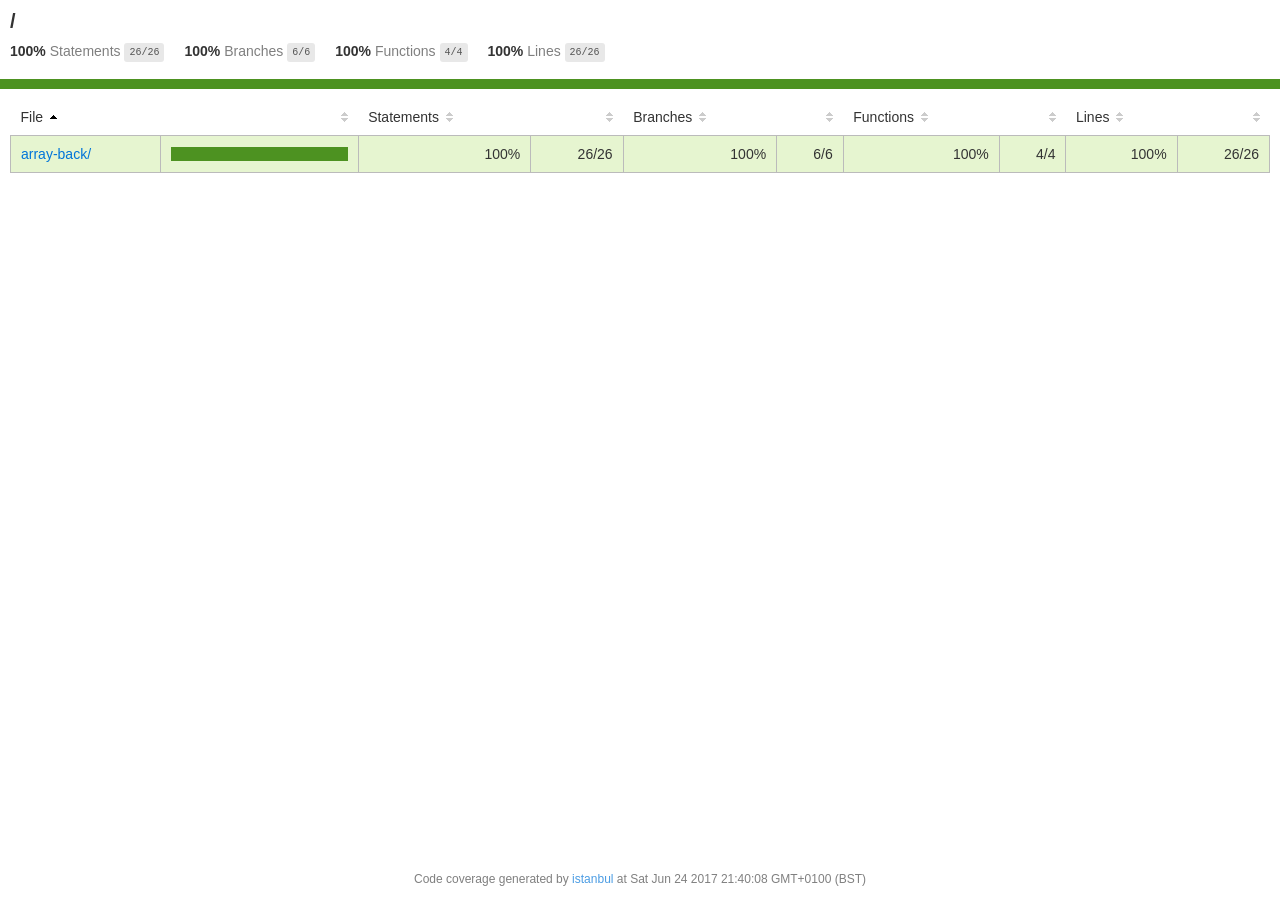
<file: frontend/node_modules/array-back/coverage/lcov-report/index.html>
<!doctype html>
<html lang="en">
<head>
    <title>Code coverage report for All files</title>
    <meta charset="utf-8" />
    <link rel="stylesheet" href="prettify.css" />
    <link rel="stylesheet" href="base.css" />
    <meta name="viewport" content="width=device-width, initial-scale=1">
    <style type='text/css'>
        .coverage-summary .sorter {
            background-image: url(sort-arrow-sprite.png);
        }
    </style>
</head>
<body>
<div class='wrapper'>
  <div class='pad1'>
    <h1>
      /
    </h1>
    <div class='clearfix'>
      <div class='fl pad1y space-right2'>
        <span class="strong">100% </span>
        <span class="quiet">Statements</span>
        <span class='fraction'>26/26</span>
      </div>
      <div class='fl pad1y space-right2'>
        <span class="strong">100% </span>
        <span class="quiet">Branches</span>
        <span class='fraction'>6/6</span>
      </div>
      <div class='fl pad1y space-right2'>
        <span class="strong">100% </span>
        <span class="quiet">Functions</span>
        <span class='fraction'>4/4</span>
      </div>
      <div class='fl pad1y space-right2'>
        <span class="strong">100% </span>
        <span class="quiet">Lines</span>
        <span class='fraction'>26/26</span>
      </div>
    </div>
  </div>
  <div class='status-line high'></div>
<div class="pad1">
<table class="coverage-summary">
<thead>
<tr>
   <th data-col="file" data-fmt="html" data-html="true" class="file">File</th>
   <th data-col="pic" data-type="number" data-fmt="html" data-html="true" class="pic"></th>
   <th data-col="statements" data-type="number" data-fmt="pct" class="pct">Statements</th>
   <th data-col="statements_raw" data-type="number" data-fmt="html" class="abs"></th>
   <th data-col="branches" data-type="number" data-fmt="pct" class="pct">Branches</th>
   <th data-col="branches_raw" data-type="number" data-fmt="html" class="abs"></th>
   <th data-col="functions" data-type="number" data-fmt="pct" class="pct">Functions</th>
   <th data-col="functions_raw" data-type="number" data-fmt="html" class="abs"></th>
   <th data-col="lines" data-type="number" data-fmt="pct" class="pct">Lines</th>
   <th data-col="lines_raw" data-type="number" data-fmt="html" class="abs"></th>
</tr>
</thead>
<tbody><tr>
	<td class="file high" data-value="array-back/"><a href="array-back/index.html">array-back/</a></td>
	<td data-value="100" class="pic high"><div class="chart"><div class="cover-fill cover-full" style="width: 100%;"></div><div class="cover-empty" style="width:0%;"></div></div></td>
	<td data-value="100" class="pct high">100%</td>
	<td data-value="26" class="abs high">26/26</td>
	<td data-value="100" class="pct high">100%</td>
	<td data-value="6" class="abs high">6/6</td>
	<td data-value="100" class="pct high">100%</td>
	<td data-value="4" class="abs high">4/4</td>
	<td data-value="100" class="pct high">100%</td>
	<td data-value="26" class="abs high">26/26</td>
	</tr>

</tbody>
</table>
</div><div class='push'></div><!-- for sticky footer -->
</div><!-- /wrapper -->
<div class='footer quiet pad2 space-top1 center small'>
  Code coverage
  generated by <a href="http://istanbul-js.org/" target="_blank">istanbul</a> at Sat Jun 24 2017 21:40:08 GMT+0100 (BST)
</div>
</div>
<script src="prettify.js"></script>
<script>
window.onload = function () {
        if (typeof prettyPrint === 'function') {
            prettyPrint();
        }
};
</script>
<script src="sorter.js"></script>
</body>
</html>
</file>
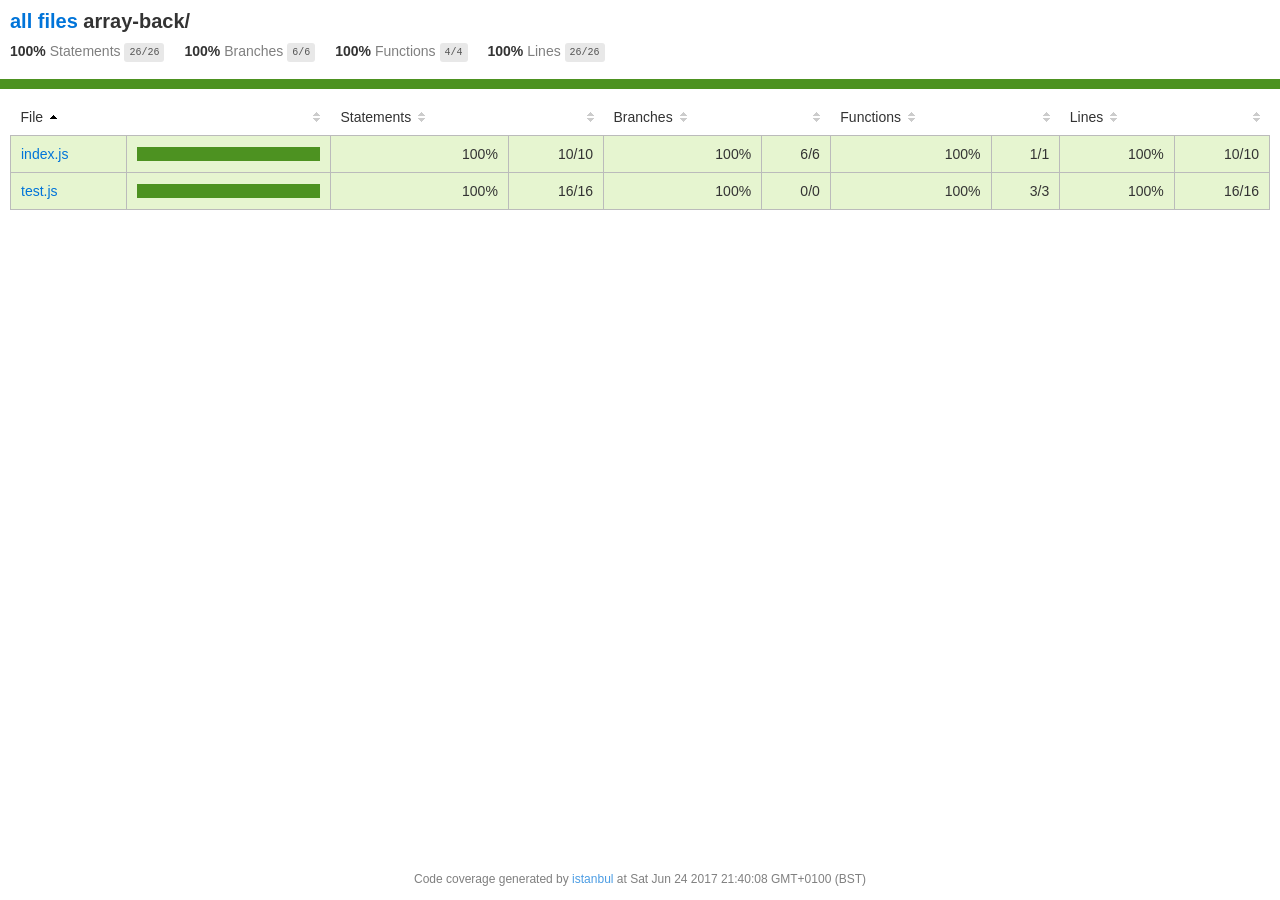
<file: frontend/node_modules/array-back/coverage/lcov-report/array-back/index.html>
<!doctype html>
<html lang="en">
<head>
    <title>Code coverage report for array-back/</title>
    <meta charset="utf-8" />
    <link rel="stylesheet" href="../prettify.css" />
    <link rel="stylesheet" href="../base.css" />
    <meta name="viewport" content="width=device-width, initial-scale=1">
    <style type='text/css'>
        .coverage-summary .sorter {
            background-image: url(../sort-arrow-sprite.png);
        }
    </style>
</head>
<body>
<div class='wrapper'>
  <div class='pad1'>
    <h1>
      <a href="../index.html">all files</a> array-back/
    </h1>
    <div class='clearfix'>
      <div class='fl pad1y space-right2'>
        <span class="strong">100% </span>
        <span class="quiet">Statements</span>
        <span class='fraction'>26/26</span>
      </div>
      <div class='fl pad1y space-right2'>
        <span class="strong">100% </span>
        <span class="quiet">Branches</span>
        <span class='fraction'>6/6</span>
      </div>
      <div class='fl pad1y space-right2'>
        <span class="strong">100% </span>
        <span class="quiet">Functions</span>
        <span class='fraction'>4/4</span>
      </div>
      <div class='fl pad1y space-right2'>
        <span class="strong">100% </span>
        <span class="quiet">Lines</span>
        <span class='fraction'>26/26</span>
      </div>
    </div>
  </div>
  <div class='status-line high'></div>
<div class="pad1">
<table class="coverage-summary">
<thead>
<tr>
   <th data-col="file" data-fmt="html" data-html="true" class="file">File</th>
   <th data-col="pic" data-type="number" data-fmt="html" data-html="true" class="pic"></th>
   <th data-col="statements" data-type="number" data-fmt="pct" class="pct">Statements</th>
   <th data-col="statements_raw" data-type="number" data-fmt="html" class="abs"></th>
   <th data-col="branches" data-type="number" data-fmt="pct" class="pct">Branches</th>
   <th data-col="branches_raw" data-type="number" data-fmt="html" class="abs"></th>
   <th data-col="functions" data-type="number" data-fmt="pct" class="pct">Functions</th>
   <th data-col="functions_raw" data-type="number" data-fmt="html" class="abs"></th>
   <th data-col="lines" data-type="number" data-fmt="pct" class="pct">Lines</th>
   <th data-col="lines_raw" data-type="number" data-fmt="html" class="abs"></th>
</tr>
</thead>
<tbody><tr>
	<td class="file high" data-value="index.js"><a href="index.js.html">index.js</a></td>
	<td data-value="100" class="pic high"><div class="chart"><div class="cover-fill cover-full" style="width: 100%;"></div><div class="cover-empty" style="width:0%;"></div></div></td>
	<td data-value="100" class="pct high">100%</td>
	<td data-value="10" class="abs high">10/10</td>
	<td data-value="100" class="pct high">100%</td>
	<td data-value="6" class="abs high">6/6</td>
	<td data-value="100" class="pct high">100%</td>
	<td data-value="1" class="abs high">1/1</td>
	<td data-value="100" class="pct high">100%</td>
	<td data-value="10" class="abs high">10/10</td>
	</tr>

<tr>
	<td class="file high" data-value="test.js"><a href="test.js.html">test.js</a></td>
	<td data-value="100" class="pic high"><div class="chart"><div class="cover-fill cover-full" style="width: 100%;"></div><div class="cover-empty" style="width:0%;"></div></div></td>
	<td data-value="100" class="pct high">100%</td>
	<td data-value="16" class="abs high">16/16</td>
	<td data-value="100" class="pct high">100%</td>
	<td data-value="0" class="abs high">0/0</td>
	<td data-value="100" class="pct high">100%</td>
	<td data-value="3" class="abs high">3/3</td>
	<td data-value="100" class="pct high">100%</td>
	<td data-value="16" class="abs high">16/16</td>
	</tr>

</tbody>
</table>
</div><div class='push'></div><!-- for sticky footer -->
</div><!-- /wrapper -->
<div class='footer quiet pad2 space-top1 center small'>
  Code coverage
  generated by <a href="http://istanbul-js.org/" target="_blank">istanbul</a> at Sat Jun 24 2017 21:40:08 GMT+0100 (BST)
</div>
</div>
<script src="../prettify.js"></script>
<script>
window.onload = function () {
        if (typeof prettyPrint === 'function') {
            prettyPrint();
        }
};
</script>
<script src="../sorter.js"></script>
</body>
</html>
</file>
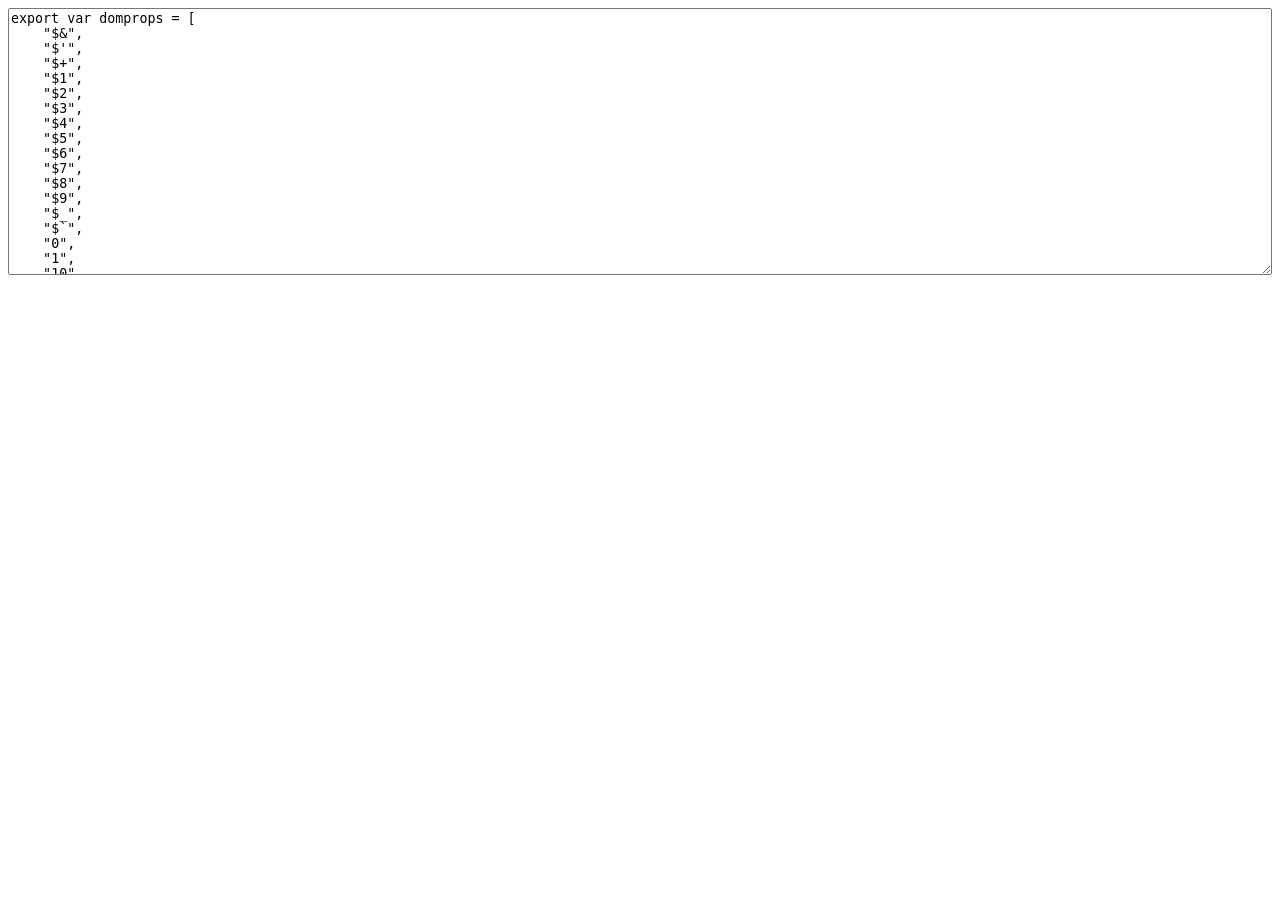
<file: frontend/node_modules/terser/tools/props.html>
<html>
  <head>
  </head>
  <body>
    <script>(function(){
      var props = {};

      function addObject(obj) {
        if (obj == null) return;
        try {
          Object.getOwnPropertyNames(obj).forEach(add);
        } catch(ex) {}
        if (obj.prototype) {
          Object.getOwnPropertyNames(obj.prototype).forEach(add);
        }
        if (typeof obj == "function") {
          try {
            Object.getOwnPropertyNames(new obj).forEach(add);
          } catch(ex) {}
        }
      }

      function add(name) {
        props[name] = true;
      }

      Object.getOwnPropertyNames(window).forEach(function(thing){
        addObject(window[thing]);
      });

      try {
        addObject(new Event("click"));
        addObject(new Event("contextmenu"));
        addObject(new Event("mouseup"));
        addObject(new Event("mousedown"));
        addObject(new Event("keydown"));
        addObject(new Event("keypress"));
        addObject(new Event("keyup"));
      } catch(ex) {}

      var ta = document.createElement("textarea");
      ta.style.width = "100%";
      ta.style.height = "20em";
      ta.style.boxSizing = "border-box";
      ta.value = 'export var domprops = ' + JSON.stringify(Object.keys(props).sort(cmp), null, 4);
      document.body.appendChild(ta);

      function cmp(a, b) {
        a = a.toLowerCase();
        b = b.toLowerCase();
        return a < b ? -1 : a > b ? 1 : 0;
      }
    })();</script>
  </body>
</html>
</file>
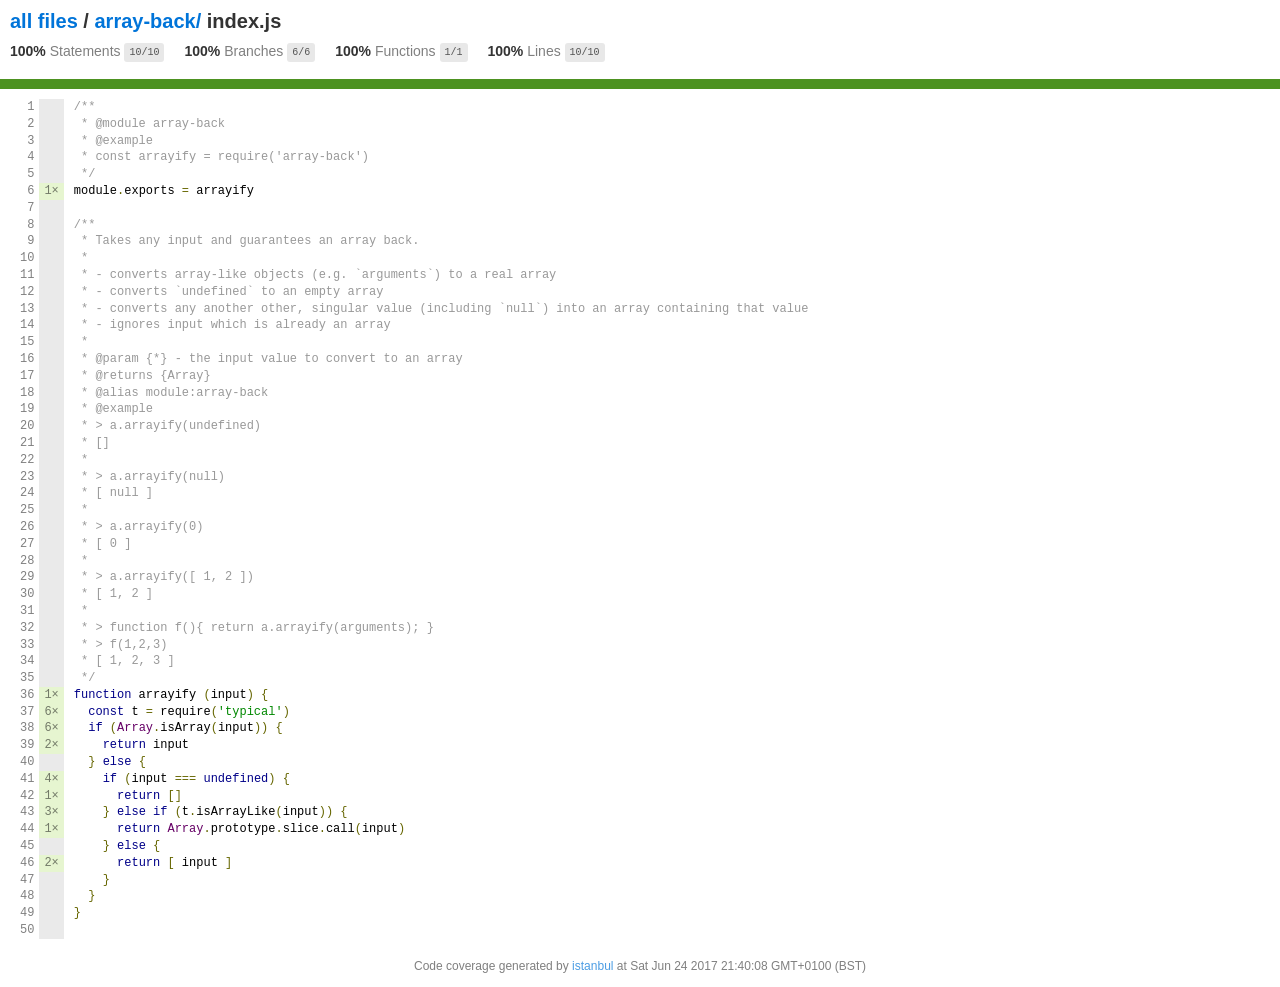
<file: frontend/node_modules/array-back/coverage/lcov-report/array-back/index.js.html>
<!doctype html>
<html lang="en">
<head>
    <title>Code coverage report for array-back/index.js</title>
    <meta charset="utf-8" />
    <link rel="stylesheet" href="../prettify.css" />
    <link rel="stylesheet" href="../base.css" />
    <meta name="viewport" content="width=device-width, initial-scale=1">
    <style type='text/css'>
        .coverage-summary .sorter {
            background-image: url(../sort-arrow-sprite.png);
        }
    </style>
</head>
<body>
<div class='wrapper'>
  <div class='pad1'>
    <h1>
      <a href="../index.html">all files</a> / <a href="index.html">array-back/</a> index.js
    </h1>
    <div class='clearfix'>
      <div class='fl pad1y space-right2'>
        <span class="strong">100% </span>
        <span class="quiet">Statements</span>
        <span class='fraction'>10/10</span>
      </div>
      <div class='fl pad1y space-right2'>
        <span class="strong">100% </span>
        <span class="quiet">Branches</span>
        <span class='fraction'>6/6</span>
      </div>
      <div class='fl pad1y space-right2'>
        <span class="strong">100% </span>
        <span class="quiet">Functions</span>
        <span class='fraction'>1/1</span>
      </div>
      <div class='fl pad1y space-right2'>
        <span class="strong">100% </span>
        <span class="quiet">Lines</span>
        <span class='fraction'>10/10</span>
      </div>
    </div>
  </div>
  <div class='status-line high'></div>
<pre><table class="coverage">
<tr><td class="line-count quiet">1
2
3
4
5
6
7
8
9
10
11
12
13
14
15
16
17
18
19
20
21
22
23
24
25
26
27
28
29
30
31
32
33
34
35
36
37
38
39
40
41
42
43
44
45
46
47
48
49
50</td><td class="line-coverage quiet"><span class="cline-any cline-neutral">&nbsp;</span>
<span class="cline-any cline-neutral">&nbsp;</span>
<span class="cline-any cline-neutral">&nbsp;</span>
<span class="cline-any cline-neutral">&nbsp;</span>
<span class="cline-any cline-neutral">&nbsp;</span>
<span class="cline-any cline-yes">1×</span>
<span class="cline-any cline-neutral">&nbsp;</span>
<span class="cline-any cline-neutral">&nbsp;</span>
<span class="cline-any cline-neutral">&nbsp;</span>
<span class="cline-any cline-neutral">&nbsp;</span>
<span class="cline-any cline-neutral">&nbsp;</span>
<span class="cline-any cline-neutral">&nbsp;</span>
<span class="cline-any cline-neutral">&nbsp;</span>
<span class="cline-any cline-neutral">&nbsp;</span>
<span class="cline-any cline-neutral">&nbsp;</span>
<span class="cline-any cline-neutral">&nbsp;</span>
<span class="cline-any cline-neutral">&nbsp;</span>
<span class="cline-any cline-neutral">&nbsp;</span>
<span class="cline-any cline-neutral">&nbsp;</span>
<span class="cline-any cline-neutral">&nbsp;</span>
<span class="cline-any cline-neutral">&nbsp;</span>
<span class="cline-any cline-neutral">&nbsp;</span>
<span class="cline-any cline-neutral">&nbsp;</span>
<span class="cline-any cline-neutral">&nbsp;</span>
<span class="cline-any cline-neutral">&nbsp;</span>
<span class="cline-any cline-neutral">&nbsp;</span>
<span class="cline-any cline-neutral">&nbsp;</span>
<span class="cline-any cline-neutral">&nbsp;</span>
<span class="cline-any cline-neutral">&nbsp;</span>
<span class="cline-any cline-neutral">&nbsp;</span>
<span class="cline-any cline-neutral">&nbsp;</span>
<span class="cline-any cline-neutral">&nbsp;</span>
<span class="cline-any cline-neutral">&nbsp;</span>
<span class="cline-any cline-neutral">&nbsp;</span>
<span class="cline-any cline-neutral">&nbsp;</span>
<span class="cline-any cline-yes">1×</span>
<span class="cline-any cline-yes">6×</span>
<span class="cline-any cline-yes">6×</span>
<span class="cline-any cline-yes">2×</span>
<span class="cline-any cline-neutral">&nbsp;</span>
<span class="cline-any cline-yes">4×</span>
<span class="cline-any cline-yes">1×</span>
<span class="cline-any cline-yes">3×</span>
<span class="cline-any cline-yes">1×</span>
<span class="cline-any cline-neutral">&nbsp;</span>
<span class="cline-any cline-yes">2×</span>
<span class="cline-any cline-neutral">&nbsp;</span>
<span class="cline-any cline-neutral">&nbsp;</span>
<span class="cline-any cline-neutral">&nbsp;</span>
<span class="cline-any cline-neutral">&nbsp;</span></td><td class="text"><pre class="prettyprint lang-js">/**
 * @module array-back
 * @example
 * const arrayify = require('array-back')
 */
module.exports = arrayify
&nbsp;
/**
 * Takes any input and guarantees an array back.
 *
 * - converts array-like objects (e.g. `arguments`) to a real array
 * - converts `undefined` to an empty array
 * - converts any another other, singular value (including `null`) into an array containing that value
 * - ignores input which is already an array
 *
 * @param {*} - the input value to convert to an array
 * @returns {Array}
 * @alias module:array-back
 * @example
 * &gt; a.arrayify(undefined)
 * []
 *
 * &gt; a.arrayify(null)
 * [ null ]
 *
 * &gt; a.arrayify(0)
 * [ 0 ]
 *
 * &gt; a.arrayify([ 1, 2 ])
 * [ 1, 2 ]
 *
 * &gt; function f(){ return a.arrayify(arguments); }
 * &gt; f(1,2,3)
 * [ 1, 2, 3 ]
 */
function arrayify (input) {
  const t = require('typical')
  if (Array.isArray(input)) {
    return input
  } else {
    if (input === undefined) {
      return []
    } else if (t.isArrayLike(input)) {
      return Array.prototype.slice.call(input)
    } else {
      return [ input ]
    }
  }
}
&nbsp;</pre></td></tr>
</table></pre>
<div class='push'></div><!-- for sticky footer -->
</div><!-- /wrapper -->
<div class='footer quiet pad2 space-top1 center small'>
  Code coverage
  generated by <a href="http://istanbul-js.org/" target="_blank">istanbul</a> at Sat Jun 24 2017 21:40:08 GMT+0100 (BST)
</div>
</div>
<script src="../prettify.js"></script>
<script>
window.onload = function () {
        if (typeof prettyPrint === 'function') {
            prettyPrint();
        }
};
</script>
<script src="../sorter.js"></script>
</body>
</html>
</file>
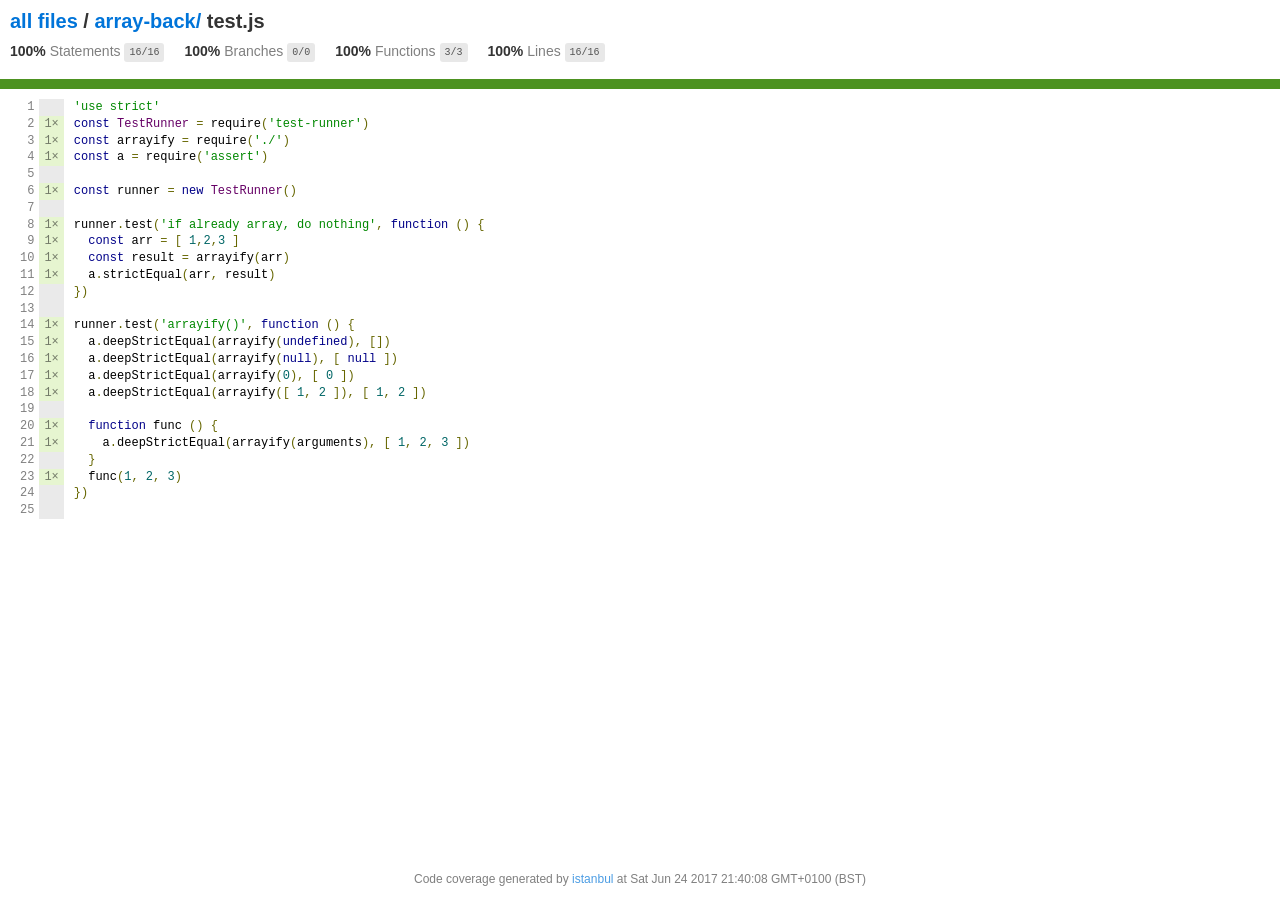
<file: frontend/node_modules/array-back/coverage/lcov-report/array-back/test.js.html>
<!doctype html>
<html lang="en">
<head>
    <title>Code coverage report for array-back/test.js</title>
    <meta charset="utf-8" />
    <link rel="stylesheet" href="../prettify.css" />
    <link rel="stylesheet" href="../base.css" />
    <meta name="viewport" content="width=device-width, initial-scale=1">
    <style type='text/css'>
        .coverage-summary .sorter {
            background-image: url(../sort-arrow-sprite.png);
        }
    </style>
</head>
<body>
<div class='wrapper'>
  <div class='pad1'>
    <h1>
      <a href="../index.html">all files</a> / <a href="index.html">array-back/</a> test.js
    </h1>
    <div class='clearfix'>
      <div class='fl pad1y space-right2'>
        <span class="strong">100% </span>
        <span class="quiet">Statements</span>
        <span class='fraction'>16/16</span>
      </div>
      <div class='fl pad1y space-right2'>
        <span class="strong">100% </span>
        <span class="quiet">Branches</span>
        <span class='fraction'>0/0</span>
      </div>
      <div class='fl pad1y space-right2'>
        <span class="strong">100% </span>
        <span class="quiet">Functions</span>
        <span class='fraction'>3/3</span>
      </div>
      <div class='fl pad1y space-right2'>
        <span class="strong">100% </span>
        <span class="quiet">Lines</span>
        <span class='fraction'>16/16</span>
      </div>
    </div>
  </div>
  <div class='status-line high'></div>
<pre><table class="coverage">
<tr><td class="line-count quiet">1
2
3
4
5
6
7
8
9
10
11
12
13
14
15
16
17
18
19
20
21
22
23
24
25</td><td class="line-coverage quiet"><span class="cline-any cline-neutral">&nbsp;</span>
<span class="cline-any cline-yes">1×</span>
<span class="cline-any cline-yes">1×</span>
<span class="cline-any cline-yes">1×</span>
<span class="cline-any cline-neutral">&nbsp;</span>
<span class="cline-any cline-yes">1×</span>
<span class="cline-any cline-neutral">&nbsp;</span>
<span class="cline-any cline-yes">1×</span>
<span class="cline-any cline-yes">1×</span>
<span class="cline-any cline-yes">1×</span>
<span class="cline-any cline-yes">1×</span>
<span class="cline-any cline-neutral">&nbsp;</span>
<span class="cline-any cline-neutral">&nbsp;</span>
<span class="cline-any cline-yes">1×</span>
<span class="cline-any cline-yes">1×</span>
<span class="cline-any cline-yes">1×</span>
<span class="cline-any cline-yes">1×</span>
<span class="cline-any cline-yes">1×</span>
<span class="cline-any cline-neutral">&nbsp;</span>
<span class="cline-any cline-yes">1×</span>
<span class="cline-any cline-yes">1×</span>
<span class="cline-any cline-neutral">&nbsp;</span>
<span class="cline-any cline-yes">1×</span>
<span class="cline-any cline-neutral">&nbsp;</span>
<span class="cline-any cline-neutral">&nbsp;</span></td><td class="text"><pre class="prettyprint lang-js">'use strict'
const TestRunner = require('test-runner')
const arrayify = require('./')
const a = require('assert')
&nbsp;
const runner = new TestRunner()
&nbsp;
runner.test('if already array, do nothing', function () {
  const arr = [ 1,2,3 ]
  const result = arrayify(arr)
  a.strictEqual(arr, result)
})
&nbsp;
runner.test('arrayify()', function () {
  a.deepStrictEqual(arrayify(undefined), [])
  a.deepStrictEqual(arrayify(null), [ null ])
  a.deepStrictEqual(arrayify(0), [ 0 ])
  a.deepStrictEqual(arrayify([ 1, 2 ]), [ 1, 2 ])
&nbsp;
  function func () {
    a.deepStrictEqual(arrayify(arguments), [ 1, 2, 3 ])
  }
  func(1, 2, 3)
})
&nbsp;</pre></td></tr>
</table></pre>
<div class='push'></div><!-- for sticky footer -->
</div><!-- /wrapper -->
<div class='footer quiet pad2 space-top1 center small'>
  Code coverage
  generated by <a href="http://istanbul-js.org/" target="_blank">istanbul</a> at Sat Jun 24 2017 21:40:08 GMT+0100 (BST)
</div>
</div>
<script src="../prettify.js"></script>
<script>
window.onload = function () {
        if (typeof prettyPrint === 'function') {
            prettyPrint();
        }
};
</script>
<script src="../sorter.js"></script>
</body>
</html>
</file>
<file: frontend/node_modules/array-back/coverage/lcov-report/prettify.css>
.pln{color:#000}@media screen{.str{color:#080}.kwd{color:#008}.com{color:#800}.typ{color:#606}.lit{color:#066}.pun,.opn,.clo{color:#660}.tag{color:#008}.atn{color:#606}.atv{color:#080}.dec,.var{color:#606}.fun{color:red}}@media print,projection{.str{color:#060}.kwd{color:#006;font-weight:bold}.com{color:#600;font-style:italic}.typ{color:#404;font-weight:bold}.lit{color:#044}.pun,.opn,.clo{color:#440}.tag{color:#006;font-weight:bold}.atn{color:#404}.atv{color:#060}}pre.prettyprint{padding:2px;border:1px solid #888}ol.linenums{margin-top:0;margin-bottom:0}li.L0,li.L1,li.L2,li.L3,li.L5,li.L6,li.L7,li.L8{list-style-type:none}li.L1,li.L3,li.L5,li.L7,li.L9{background:#eee}
</file>
<file: frontend/node_modules/array-back/coverage/lcov-report/base.css>
body, html {
  margin:0; padding: 0;
  height: 100%;
}
body {
    font-family: Helvetica Neue, Helvetica, Arial;
    font-size: 14px;
    color:#333;
}
.small { font-size: 12px; }
*, *:after, *:before {
  -webkit-box-sizing:border-box;
     -moz-box-sizing:border-box;
          box-sizing:border-box;
  }
h1 { font-size: 20px; margin: 0;}
h2 { font-size: 14px; }
pre {
    font: 12px/1.4 Consolas, "Liberation Mono", Menlo, Courier, monospace;
    margin: 0;
    padding: 0;
    -moz-tab-size: 2;
    -o-tab-size:  2;
    tab-size: 2;
}
a { color:#0074D9; text-decoration:none; }
a:hover { text-decoration:underline; }
.strong { font-weight: bold; }
.space-top1 { padding: 10px 0 0 0; }
.pad2y { padding: 20px 0; }
.pad1y { padding: 10px 0; }
.pad2x { padding: 0 20px; }
.pad2 { padding: 20px; }
.pad1 { padding: 10px; }
.space-left2 { padding-left:55px; }
.space-right2 { padding-right:20px; }
.center { text-align:center; }
.clearfix { display:block; }
.clearfix:after {
  content:'';
  display:block;
  height:0;
  clear:both;
  visibility:hidden;
  }
.fl { float: left; }
@media only screen and (max-width:640px) {
  .col3 { width:100%; max-width:100%; }
  .hide-mobile { display:none!important; }
}

.quiet {
  color: #7f7f7f;
  color: rgba(0,0,0,0.5);
}
.quiet a { opacity: 0.7; }

.fraction {
  font-family: Consolas, 'Liberation Mono', Menlo, Courier, monospace;
  font-size: 10px;
  color: #555;
  background: #E8E8E8;
  padding: 4px 5px;
  border-radius: 3px;
  vertical-align: middle;
}

div.path a:link, div.path a:visited { color: #333; }
table.coverage {
  border-collapse: collapse;
  margin: 10px 0 0 0;
  padding: 0;
}

table.coverage td {
  margin: 0;
  padding: 0;
  vertical-align: top;
}
table.coverage td.line-count {
    text-align: right;
    padding: 0 5px 0 20px;
}
table.coverage td.line-coverage {
    text-align: right;
    padding-right: 10px;
    min-width:20px;
}

table.coverage td span.cline-any {
    display: inline-block;
    padding: 0 5px;
    width: 100%;
}
.missing-if-branch {
    display: inline-block;
    margin-right: 5px;
    border-radius: 3px;
    position: relative;
    padding: 0 4px;
    background: #333;
    color: yellow;
}

.skip-if-branch {
    display: none;
    margin-right: 10px;
    position: relative;
    padding: 0 4px;
    background: #ccc;
    color: white;
}
.missing-if-branch .typ, .skip-if-branch .typ {
    color: inherit !important;
}
.coverage-summary {
  border-collapse: collapse;
  width: 100%;
}
.coverage-summary tr { border-bottom: 1px solid #bbb; }
.keyline-all { border: 1px solid #ddd; }
.coverage-summary td, .coverage-summary th { padding: 10px; }
.coverage-summary tbody { border: 1px solid #bbb; }
.coverage-summary td { border-right: 1px solid #bbb; }
.coverage-summary td:last-child { border-right: none; }
.coverage-summary th {
  text-align: left;
  font-weight: normal;
  white-space: nowrap;
}
.coverage-summary th.file { border-right: none !important; }
.coverage-summary th.pct { }
.coverage-summary th.pic,
.coverage-summary th.abs,
.coverage-summary td.pct,
.coverage-summary td.abs { text-align: right; }
.coverage-summary td.file { white-space: nowrap;  }
.coverage-summary td.pic { min-width: 120px !important;  }
.coverage-summary tfoot td { }

.coverage-summary .sorter {
    height: 10px;
    width: 7px;
    display: inline-block;
    margin-left: 0.5em;
    background: url(sort-arrow-sprite.png) no-repeat scroll 0 0 transparent;
}
.coverage-summary .sorted .sorter {
    background-position: 0 -20px;
}
.coverage-summary .sorted-desc .sorter {
    background-position: 0 -10px;
}
.status-line {  height: 10px; }
/* dark red */
.red.solid, .status-line.low, .low .cover-fill { background:#C21F39 }
.low .chart { border:1px solid #C21F39 }
/* medium red */
.cstat-no, .fstat-no, .cbranch-no, .cbranch-no { background:#F6C6CE }
/* light red */
.low, .cline-no { background:#FCE1E5 }
/* light green */
.high, .cline-yes { background:rgb(230,245,208) }
/* medium green */
.cstat-yes { background:rgb(161,215,106) }
/* dark green */
.status-line.high, .high .cover-fill { background:rgb(77,146,33) }
.high .chart { border:1px solid rgb(77,146,33) }
/* dark yellow (gold) */
.medium .chart { border:1px solid #f9cd0b; }
.status-line.medium, .medium .cover-fill { background: #f9cd0b; }
/* light yellow */
.medium { background: #fff4c2; }
/* light gray */
span.cline-neutral { background: #eaeaea; }

.cbranch-no { background:  yellow !important; color: #111; }

.cstat-skip { background: #ddd; color: #111; }
.fstat-skip { background: #ddd; color: #111 !important; }
.cbranch-skip { background: #ddd !important; color: #111; }


.cover-fill, .cover-empty {
  display:inline-block;
  height: 12px;
}
.chart {
  line-height: 0;
}
.cover-empty {
    background: white;
}
.cover-full {
    border-right: none !important;
}
pre.prettyprint {
    border: none !important;
    padding: 0 !important;
    margin: 0 !important;
}
.com { color: #999 !important; }
.ignore-none { color: #999; font-weight: normal; }

.wrapper {
  min-height: 100%;
  height: auto !important;
  height: 100%;
  margin: 0 auto -48px;
}
.footer, .push {
  height: 48px;
}
</file>
